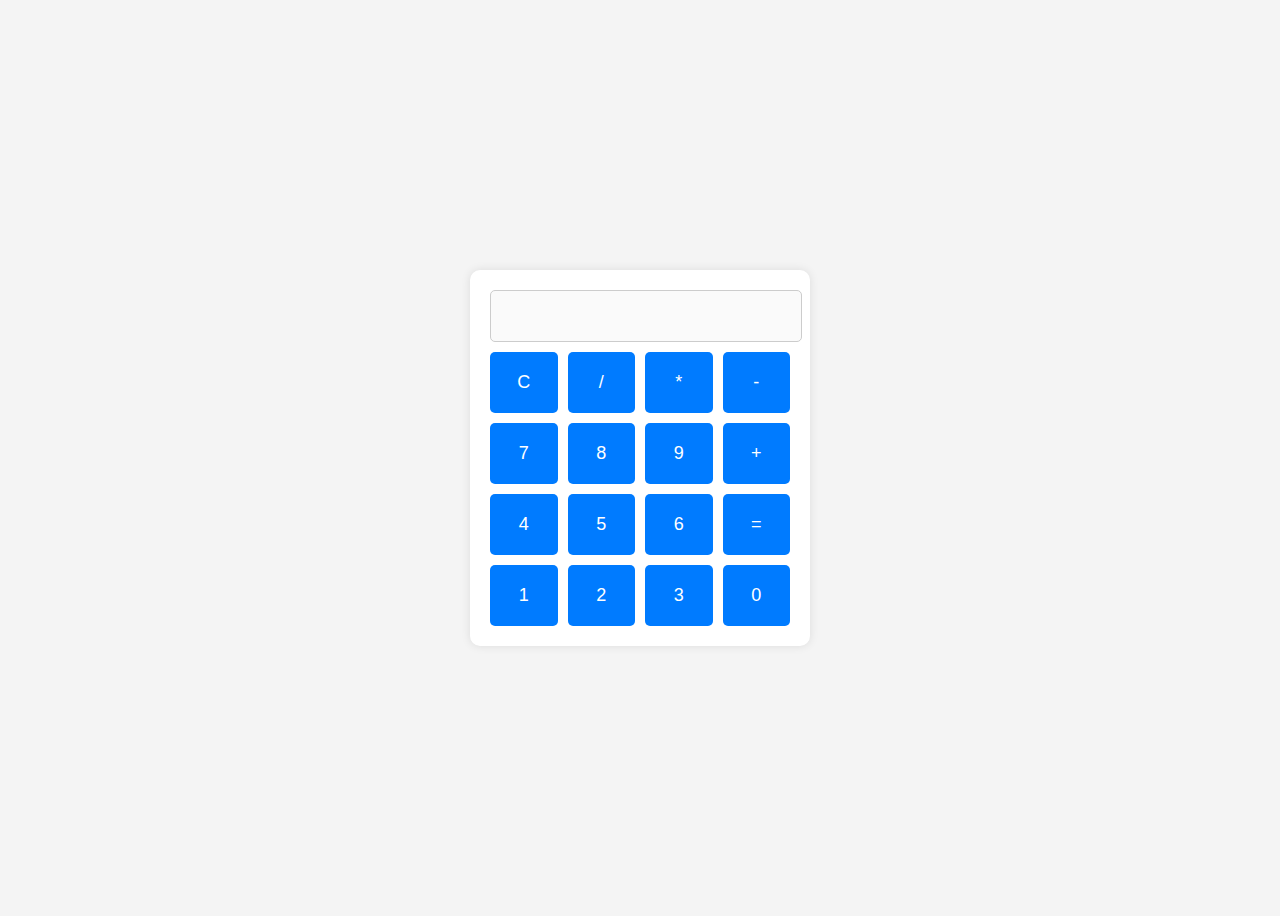
<file: calculator/index.html>
<!DOCTYPE html>
<html lang="en">
<head>
    <meta charset="UTF-8">
    <meta name="viewport" content="width=device-width, initial-scale=1.0">
    <title>Basic Calculator</title>
    <link rel="stylesheet" href="style.css">
</head>
<body>
    <div class="calculator">
        <input type="text" id="display" disabled>
        <div class="buttons">
            <button class="btn" onclick="clearDisplay()">C</button>
            <button class="btn" onclick="appendToDisplay('/')">/</button>
            <button class="btn" onclick="appendToDisplay('*')">*</button>
            <button class="btn" onclick="appendToDisplay('-')">-</button>
            <button class="btn" onclick="appendToDisplay('7')">7</button>
            <button class="btn" onclick="appendToDisplay('8')">8</button>
            <button class="btn" onclick="appendToDisplay('9')">9</button>
            <button class="btn" onclick="appendToDisplay('+')">+</button>
            <button class="btn" onclick="appendToDisplay('4')">4</button>
            <button class="btn" onclick="appendToDisplay('5')">5</button>
            <button class="btn" onclick="appendToDisplay('6')">6</button>
            <button class="btn" onclick="calculateResult()">=</button>
            <button class="btn" onclick="appendToDisplay('1')">1</button>
            <button class="btn" onclick="appendToDisplay('2')">2</button>
            <button class="btn" onclick="appendToDisplay('3')">3</button>
            <button class="btn" onclick="appendToDisplay('0')">0</button>
        </div>
    </div>
    <script src="script.js"></script>
</body>
</html>
</file>
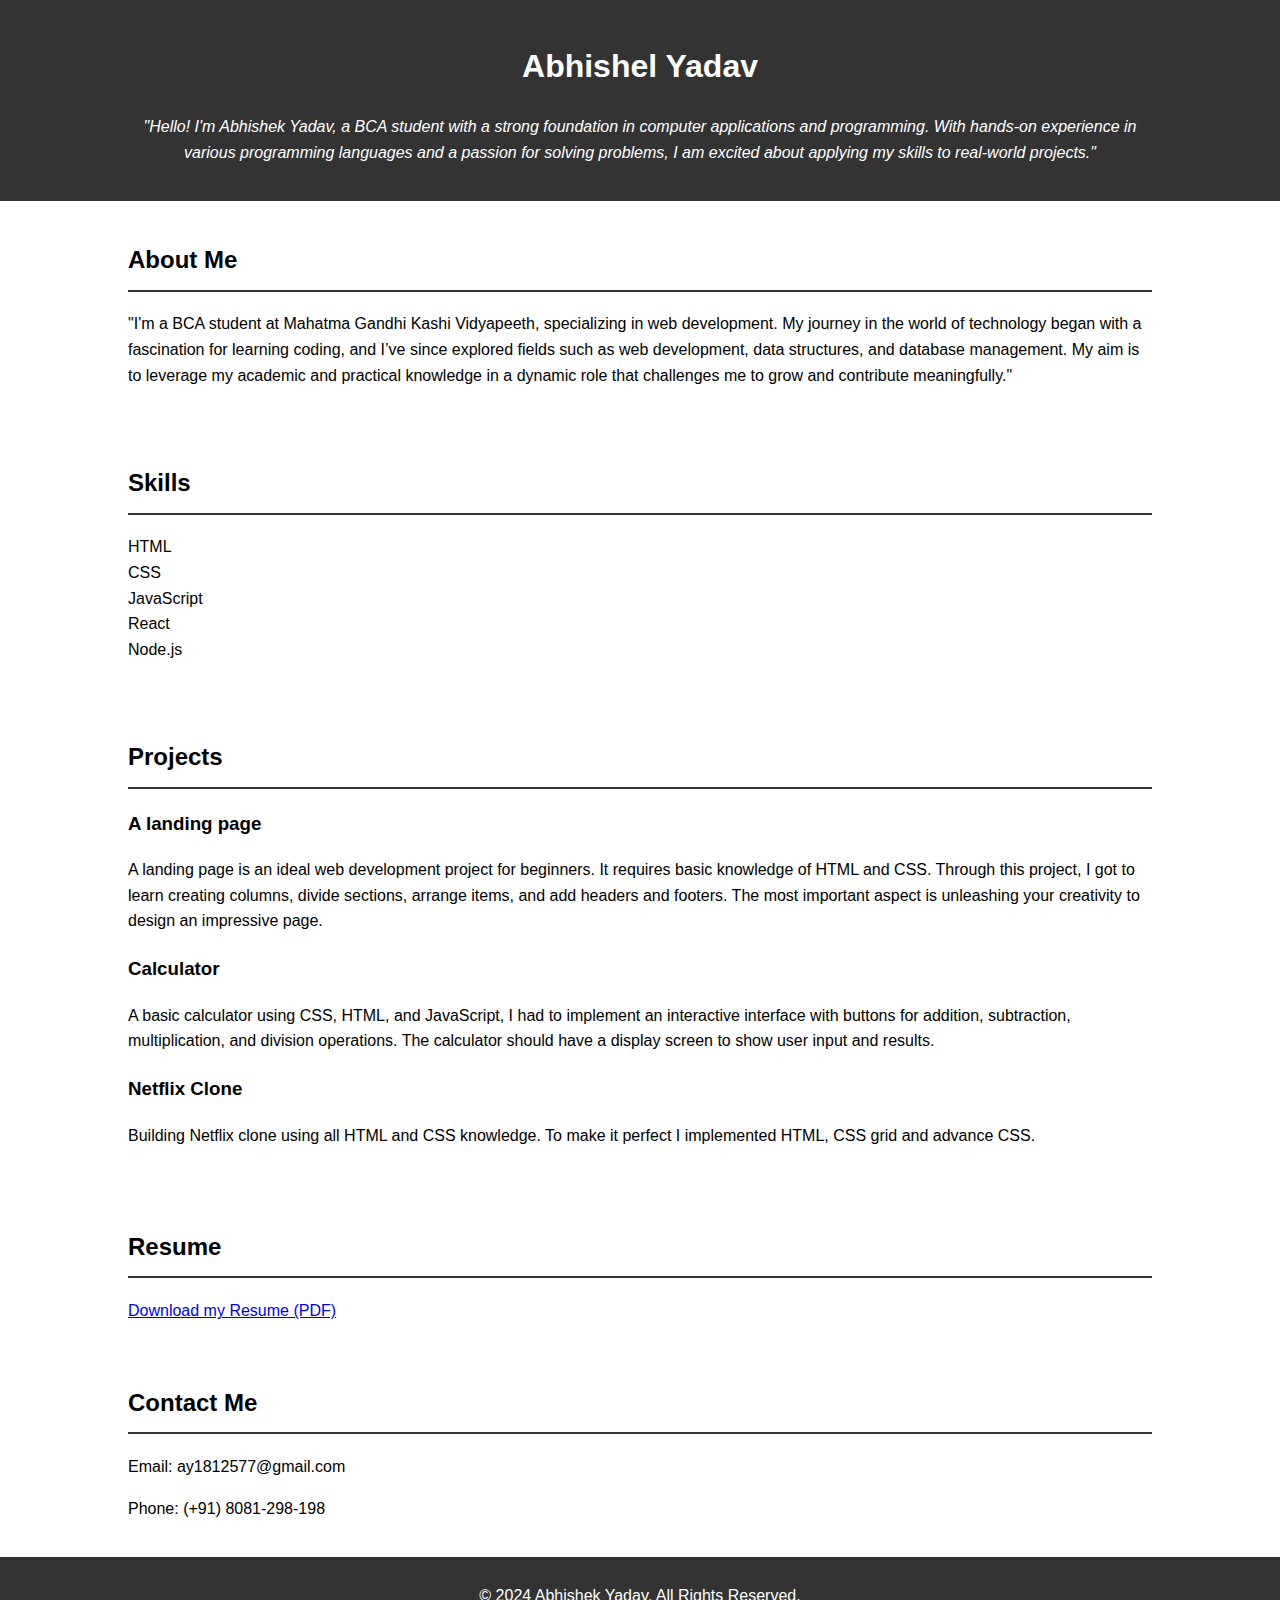
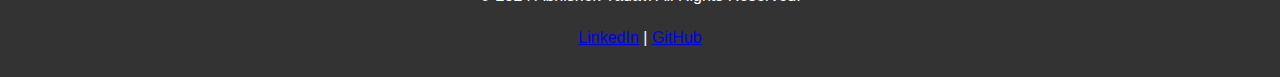
<file: Porfolio/index.html>
<!DOCTYPE html>
<html lang="en">
<head>
    <meta charset="UTF-8">
    <meta name="viewport" content="width=device-width, initial-scale=1.0">
    <title>My Portfolio</title>
    <link rel="stylesheet" href="style.css">
</head>
<body>
    <header>
        <div class="container">
            <h1>Abhishel Yadav</h1>
            <p class="tagline">"Hello! I'm Abhishek Yadav, a BCA student with a strong foundation in computer applications and programming. With hands-on experience in various programming languages and a passion for solving problems, I am excited about applying my skills to real-world projects."</p>
        </div>
    </header>
    
    <section id="about">
        <div class="container">
            <h2>About Me</h2>
            <!-- <img src="your-image.jpg" alt="Your Name" class="profile-image"> -->
            <p>"I'm a BCA student at Mahatma Gandhi Kashi Vidyapeeth, specializing in web development. My journey in the world of technology began with a fascination for learning coding, and I’ve since explored fields such as web development, data structures, and database management. My aim is to leverage my academic and practical knowledge in a dynamic role that challenges me to grow and contribute meaningfully."</p>
        </div>
    </section>

    <section id="skills">
        <div class="container">
            <h2>Skills</h2>
            <ul>
                <li>HTML</li>
                <li>CSS</li>
                <li>JavaScript</li>
                <li>React</li>
                <li>Node.js</li>
            </ul>
        </div>
    </section>

    <section id="projects">
        <div class="container">
            <h2>Projects</h2>
            <div class="project">
                <h3>A landing page</h3>
                <p>A landing page is an ideal web development project for beginners. It requires basic
                    knowledge of HTML and CSS. Through this project, I got to learn creating columns, divide
                    sections, arrange items, and add headers and footers. The most important aspect is
                    unleashing your creativity to design an impressive page.</p>
                <!-- <img src="project1-image.jpg" alt="Project 1"> -->
            </div>
            <div class="project">
                <h3>Calculator</h3>
                <p>A basic calculator using CSS, HTML, and JavaScript, I had to implement an
                    interactive interface with buttons for addition, subtraction, multiplication, and division
                    operations. The calculator should have a display screen to show user input and results.</p>
                <!-- <img src="project2-image.jpg" alt="Project 2"> -->
            </div>
            <div class="project">
                <h3>Netflix Clone</h3>
                <p> Building Netflix clone using all HTML and CSS knowledge. To make it perfect I implemented HTML, CSS grid and advance CSS. </p>
            <!-- Add more projects as needed -->
        </div>
    </section>

    <section id="resume">
        <div class="container">
            <h2>Resume</h2>
            <a href="resume.pdf" download>Download my Resume (PDF)</a>
        </div>
    </section>

    <section id="contact">
        <div class="container">
            <h2>Contact Me</h2>
            <p>Email: ay1812577@gmail.com</p>
            <p>Phone: (+91) 8081-298-198</p>
        </div>
    </section>

    <footer>
        <div class="container">
            <p>&copy; 2024 Abhishek Yadav. All Rights Reserved.</p>
            <p><a href="#">LinkedIn</a> | <a href="#">GitHub</a></p>
        </div>
    </footer>
</body>
</html>
</file>
<file: calculator/style.css>
body {
    display: flex;
    justify-content: center;
    align-items: center;
    height: 100vh;
    background-color: #f4f4f4;
    font-family: Arial, sans-serif;
}

.calculator {
    background: #fff;
    border-radius: 10px;
    box-shadow: 0 0 10px rgba(0, 0, 0, 0.1);
    padding: 20px;
    width: 300px;
}

#display {
    width: 100%;
    height: 40px;
    text-align: right;
    font-size: 24px;
    padding: 5px;
    border: 1px solid #ccc;
    border-radius: 5px;
    margin-bottom: 10px;
}

.buttons {
    display: grid;
    grid-template-columns: repeat(4, 1fr);
    gap: 10px;
}

.btn {
    padding: 20px;
    font-size: 18px;
    border: none;
    border-radius: 5px;
    background-color: #007bff;
    color: white;
    cursor: pointer;
    transition: background 0.3s;
}

.btn:hover {
    background-color: #0056b3;
}
</file>
<file: Porfolio/style.css>
body {
    font-family: Arial, sans-serif;
    line-height: 1.6;
    margin: 0;
    padding: 0;
}

.container {
    width: 80%;
    margin: auto;
    overflow: hidden;
}

header {
    background: #333;
    color: #fff;
    padding: 20px 0;
    text-align: center;
}

.tagline {
    font-style: italic;
}

section {
    padding: 20px 0;
}

.profile-image {
    width: 150px;
    border-radius: 50%;
}

h2 {
    border-bottom: 2px solid #333;
    padding-bottom: 10px;
}

ul {
    list-style-type: none;
    padding: 0;
}

.project {
    margin-bottom: 20px;
}

.project img {
    max-width: 100%;
    height: auto;
}

footer {
    background: #333;
    color: #fff;
    text-align: center;
    padding: 10px 0;
    position: relative;
    bottom: 0;
    width: 100%;
}
</file>
